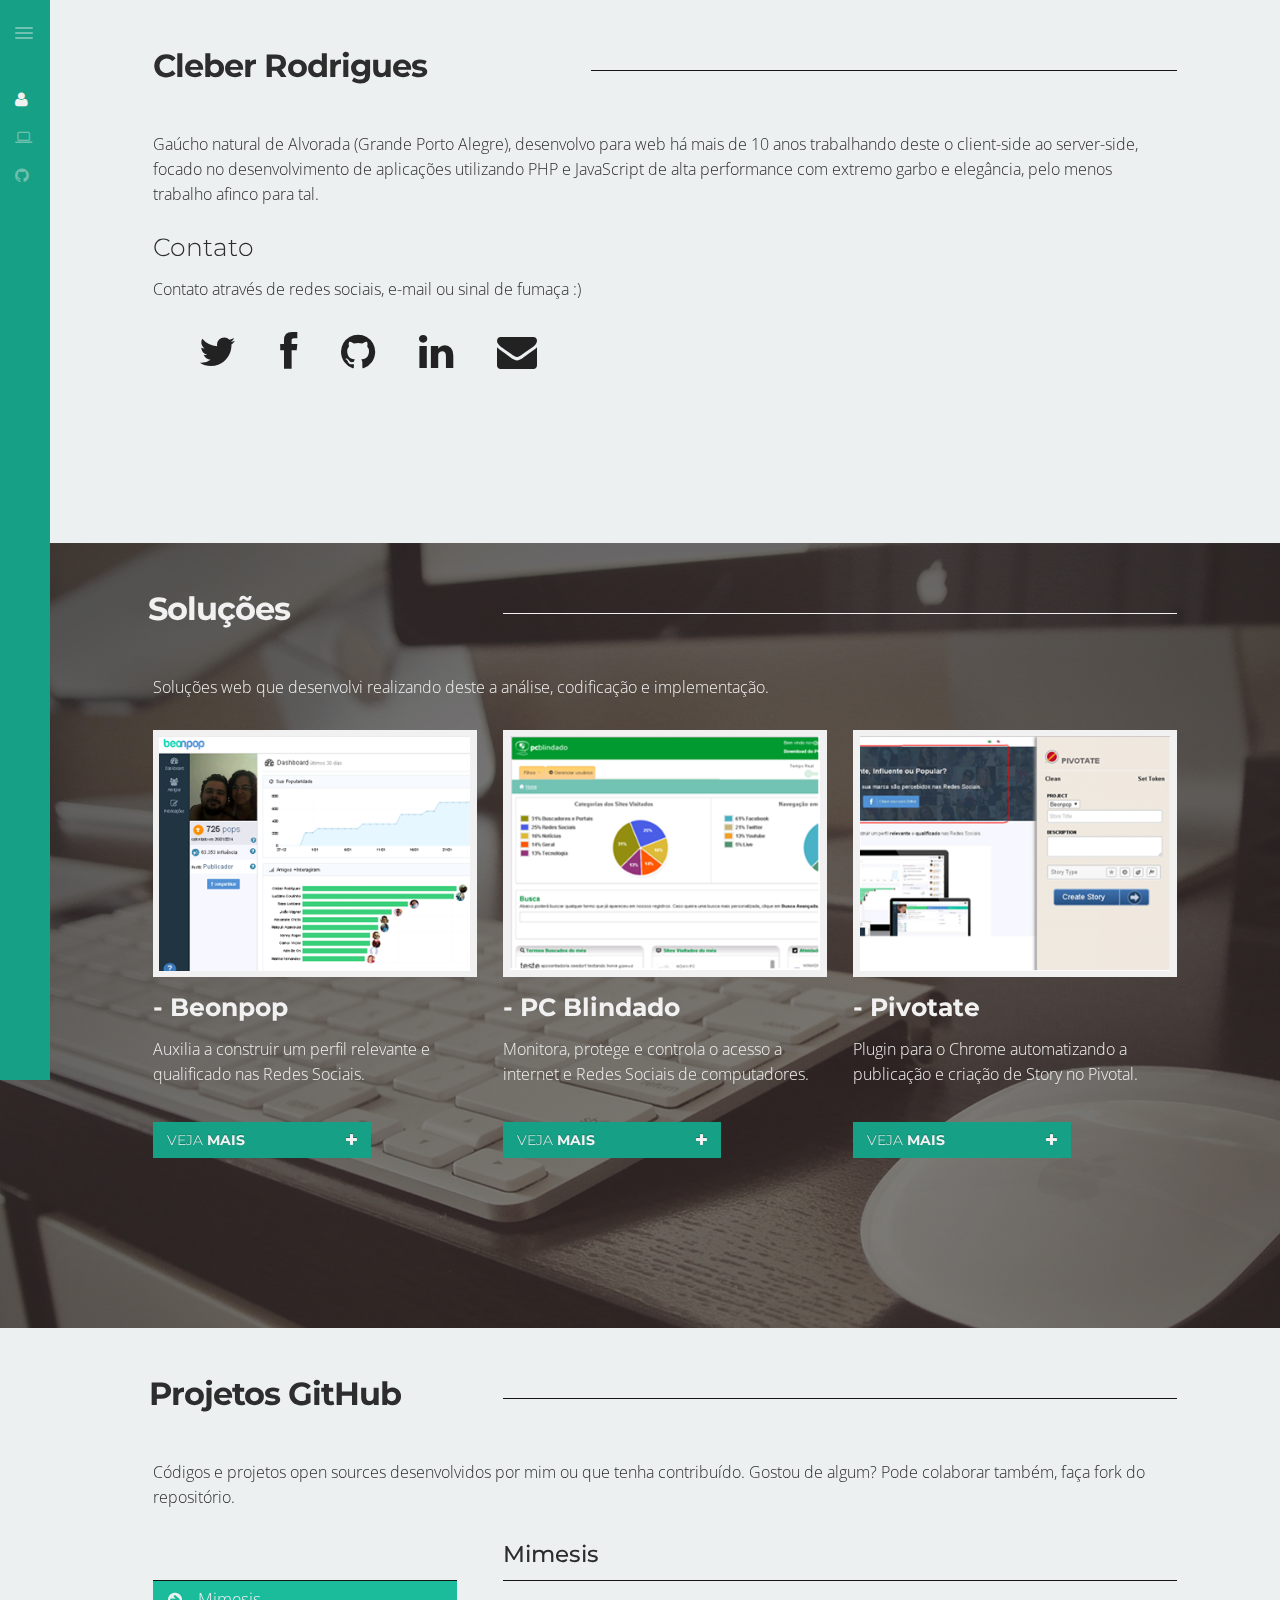
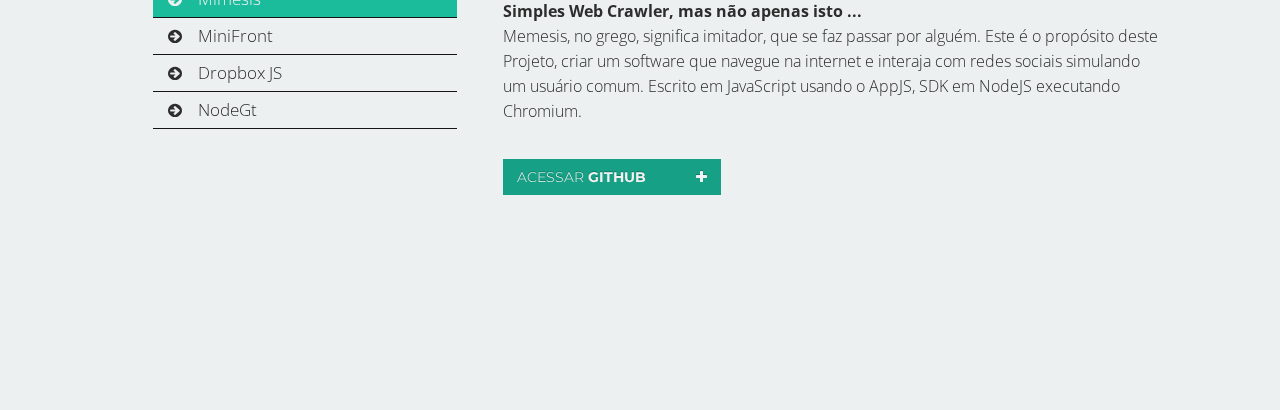
<file: index.html>
<!DOCTYPE HTML>
<html>
	<head>
		<title>Cleber Rodrigues</title>
		<meta charset="utf-8"/>
		<meta name="author" content="Cleber Rodrigues" />
    	<meta name="description" content="Cleber Rodrigues programador web com conhecimentos em php, javascript, python, perl."/>
    	<meta name="keywords" content="web developer, programador, php, javascript, frontend, backend"/>
		<meta name="viewport" content="width=device-width; initial-scale=1.0; maximum-scale=1.0;"/>
		<link href="css/bootstrap.css" rel="stylesheet" media="screen"/>
		<link href="css/bootstrap-responsive.css" rel="stylesheet" media="screen"/>
		<link href="css/font-awesome.css" rel="stylesheet"/>
		<link href="css/style.css" rel="stylesheet" media="screen"/>
		<link rel="shortcut icon" href="img/favicon.ico"/>
		<!--[if IE 7]>
			<link href="css/font-awesome-ie7.min.css" rel="stylesheet"/>
		<![endif]-->
		<!--[if lt IE 9]>
			<script src="http://html5shim.googlecode.com/svn/trunk/html5.js"></script>
		<![endif]-->
	</head>

	<body>
		<div id="wrapper">
			<div id="sidebar">
				<a class="btn-navbar" data-toggle="collapse" data-target=".nav-collapse">
					<span class="icon-bar"></span>
					<span class="icon-bar"></span>
					<span class="icon-bar"></span>
				</a>
				<nav id="nav" class="navigation" role="navigation">
					<ul class="unstyled">
						<li data-section="me" class="active">
							<i class="icon-user"></i>
							<span>Quem Sou</span>
						</li>
						<li data-section="projects" class="">
							<i class="icon-laptop"></i>
							<span>Solu&ccedil;&otilde;es</span>
						</li>
						<li data-section="github" class="">
							<i class="icon-github"></i>
							<span>Github</span>
						</li>
					</ul>
				</nav>
			</div>

			<div id="container">
				<section class="section" id="me">
					<div class="container-fluid">
						<div class="row-fluid title">
							<div class="span5">
								<h2>Cleber Rodrigues</h2>
							</div>
							<div class="span7 hidden-phone">
								<hr>
							</div>
						</div>

						<div class="row-fluid desc">
							<div class="span12">
								<p>
									Ga&uacute;cho natural
                    de  Alvorada (Grande Porto Alegre), desenvolvo para web h&aacute; mais de 10 anos trabalhando deste o client-side ao server-side, focado no desenvolvimento de aplica&ccedil;&otilde;es utilizando PHP e JavaScript de alta performance  com extremo garbo e eleg&acirc;ncia, pelo menos
                    trabalho afinco para tal.
								</p>
							</div>
						</div>
						<div class="row-fluid">
							<div class="span12 expand">
								<h3>Contato</h3>
								
								<div class="row-fluid">
									<div class="span12">
										<p>
											Contato atrav&eacute;s de redes sociais, e-mail ou sinal de fuma&ccedil;a :)
										</p>
									</div>
									<div class="span12">
										<div class="content">
											<div class="social">
												<a data-original-title="Twitter" target="_blank" href="https://twitter.com/cleberar">
												    <i class="icon-twitter"></i>
												</a>
												<a data-original-title="Facebook" target="_blank" href="https://www.facebook.com/cleber.rodrigues.t">
												    <i class="icon-facebook"></i>
												</a>
												<a data-original-title="GitHub" target="_blank" href="https://github.com/cleberar">
												   	<i class="icon-github"></i>
												</a>
												<a data-original-title="LinkedIn" target="_blank" href="http://www.linkedin.com/in/cleberar">
												    <i class="icon-linkedin"></i>
												</a>
												<a data-original-title="Email" target="_blank" href="mailto:cleber@cleberar.com">
												    <i class="icon-envelope-alt"></i>
												</a>
											</div>
										</div>
									</div>
								</div>
							</div>
						</div>
					</div>
				</section>

				<section class="section" id="projects">
					<div class="container-fluid">
						<div class="row-fluid title">
							<div class="span4">
								<h2>Solu&ccedil;&otilde;es</h2>
							</div>
							<div class="span8 hidden-phone alt">
								<hr>
							</div>
						</div>
						<div class="row-fluid desc">
							<div class="span12">
								<p> Solu&ccedil;&otilde;es web que desenvolvi realizando deste a an&aacute;lise, 
									codifica&ccedil;&atilde;o e implementa&ccedil;&atilde;o.
								</p>
							</div>
						</div>

						<div class="row-fluid content slide">
							<div class="span4">
								<img src="img/beonpop.png" alt="Beonpop">
								<h3 class="hidden-phone">- Beonpop</h3>
								<p>
									Auxilia a construir um perfil relevante e qualificado nas Redes Sociais.
								</p>
								<a class="btn-inverse" href="http://beonpop.com" target="_blank">
									Veja <span>mais</span>
									<i class="icon-plus"></i>
								</a>
							</div>

							<div class="span4">
								<img src="img/pcblindado.png" alt="PB Blindado">
								<h3 class="hidden-phone">- PC Blindado</h3>
								<p>
									Monitora, protege e controla o acesso a internet e Redes Sociais de computadores.
								</p>
								<a class="btn-inverse" href="http://services.pcblindado.com" target="_blank">
									Veja <span>mais</span>
									<i class="icon-plus"></i>
								</a>
							</div>

							<div class="span4">
								<img src="img/pivotate.png" alt="Pivotate">
								<h3 class="hidden-phone">- Pivotate </h3>
								<p>
									Plugin para o Chrome automatizando a publica&ccedil;&atilde;o e cria&ccedil;&atilde;o de Story no Pivotal.
								</p>
								
								<a class="btn-inverse" href="http://chrome.google.com/webstore/detail/pivotate-for-pivotal-trac/lciiccjdlhnedcpdpelgmddkjbnbjbja" target="_blank">
									Veja <span>mais</span>
									<i class="icon-plus"></i>
								</a>
							</div>
						</div>
					</div>
				</section>

				<section class="section" id="github">
					<div class="container-fluid">

						<div class="row-fluid title">
							<div class="span4">
								<h2>Projetos GitHub</h2>
							</div>

							<div class="span8 hidden-phone">
								<hr>
							</div>
						</div>

						<div class="row-fluid desc">
							<div class="span12">
								<p>
									C&oacute;digos e projetos open sources desenvolvidos por mim ou que tenha contribu&iacute;do. Gostou de algum? Pode colaborar tamb&eacute;m, fa&ccedil;a fork do reposit&oacute;rio.
								</p>
							</div>
						</div>

						<div class="row-fluid content">
							<div class="span4">
								<ul class="projects">
									<li data-project="mimesis" class="current">
										<i class="icon-circle-arrow-right"></i>
										Mimesis
									</li>
									<li data-project="minifront">
										<i class="icon-circle-arrow-right"></i>
										MiniFront
									</li>
									<li data-project="dropbox-js">
										<i class="icon-circle-arrow-right"></i>
										Dropbox JS
									</li>
						      <li data-project="node-gt">
						      	<i class="icon-circle-arrow-right"></i>
						      	NodeGt
						      </li>
					      </ul>
							</div>

							<div class="span8 slide current" data-project="mimesis">
								<div class="row-fluid">
									<div class="span12 expand">
										<h4>Mimesis</h4>
										<strong>Simples Web Crawler, mas não apenas isto ...</strong>
										<p>
											Memesis, no grego, significa imitador, que se faz passar por alguém.

											Este é o propósito deste Projeto, criar um software que navegue na internet e interaja com redes sociais simulando um usuário comum. Escrito em JavaScript usando o AppJS, SDK em NodeJS executando Chromium.
										</p>

										<a class="btn-inverse" href="https://github.com/cleberar/mimesis" target="_blank">
											acessar <span>GitHub</span>
											<i class="icon-plus"></i>
										</a>
									</div>
								</div>
							</div>

							<div class="span8 slide" data-project="minifront">
								<div class="row-fluid">
									<div class="span12 expand">
										<h4>MiniFront</h4>
										<strong>Simples Compilador Front end em PHP</strong>
										<p>
											MiniFront é um script em PHP para minimizar e unificar arquivos front-end (CSS e JavaScript), mas sem alterar os códigos em tempo de desenvolvimento, garantindo uma programação organizada e funcional para simples projetos WEB
										</p>

										<a class="btn-inverse" href="https://github.com/cleberar/MiniFront" target="_blank">
											acessar <span>GitHub</span>
											<i class="icon-plus"></i>
										</a>
									</div>
								</div>
							</div>

							<div class="span8 slide" data-project="dropbox-js">
								<div class="row-fluid">
									<div class="span12 expand">
										<h4>Dropbox JS</h4>
										<p>
											Uma Library em JS para acessar a API do Dropbox atrav&eacute;s de OAuth
										</p>

										<a class="btn-inverse" href="https://github.com/cleberar/dropbox-js" target="_blank">
											acessar <span>GitHub</span>
											<i class="icon-plus"></i>
										</a>
									</div>
								</div>
							</div>

							<div class="span8 slide" data-project="node-gt">
								<div class="row-fluid">
									<div class="span12 expand">
										<h4>Node GT</h4>
										<p>
											Uma Library em NodeJS para gerenciamento de tradu&ccedil;&otilde;es que utilizam
											gettext.
										</p>

										<a class="btn-inverse" href="https://github.com/cleberar/node-gt" target="_blank">
											acessar <span>GitHub</span>
											<i class="icon-plus"></i>
										</a>
									</div>
								</div>
							</div>
						</div>
					</div>
				</section>
			</div>
		</div>

		<script type="text/javascript" src="js/jquery.js"></script>
		<script type="text/javascript" src="js/jquery.easing.1.3.js"></script>
		<script type="text/javascript" src="js/bootstrap.min.js"></script>
		<script type="text/javascript" src="js/main.js"></script>
		<script>
		  (function(i,s,o,g,r,a,m){i['GoogleAnalyticsObject']=r;i[r]=i[r]||function(){
		  (i[r].q=i[r].q||[]).push(arguments)},i[r].l=1*new Date();a=s.createElement(o),
		  m=s.getElementsByTagName(o)[0];a.async=1;a.src=g;m.parentNode.insertBefore(a,m)
		  })(window,document,'script','//www.google-analytics.com/analytics.js','ga');
		  ga('create', 'UA-48212920-1', 'cleberar.com');
		  ga('send', 'pageview');
		</script>
	</body>
</html>
</file>
<file: css/style.css>
﻿@import url(http://fonts.googleapis.com/css?family=Open+Sans:300,400,700.css);
@import url(http://fonts.googleapis.com/css?family=Montserrat:400);

html {
    font-size: 62.5%;
}

body {
	background: #ecf0f1;
    color: #2d2d2d;
    font-family: 'Open Sans', 'Helvetica Neue', Helvetica, Arial, sans-serif;
    font-size: 16px;
    font-weight: 300;
    line-height: 25px;
}

h1, h2, h3, h4, h5, h6 {
	font-family: "Montserrat", sans-serif;
    font-weight: 300;
    font-style: normal;
}

p {
    margin: 0 10px 10px 0;
}

a {
	color: #F1F1F1;
	text-decoration: none;
}

a:hover {
	color: #F5F5F5;
	text-decoration: none;
}

#sidebar {
	background-color: #16a085;
    height: 120%;
    padding: 0;
    position: fixed;
    left: 0;
    top: 0;
    width: 50px;
    z-index: 2;
}

#nav {
	margin-top: 80px;
}

#nav ul {
    list-style: none;
    padding: 0;
    margin: 0;
}

#nav ul li {
	color: #F1F1F1;
	cursor: pointer;
    display: inline-block;
    line-height: 22px;
    filter: alpha(opacity=40);
    font-size: 16px; font-size: 1.6rem;
    font-style: normal;
    font-weight: 100;
    opacity: .4;
    padding: 8px 0 8px 15px;
    text-transform: uppercase;
    width: 70%;
}

#nav ul li.active {
	filter: alpha(opacity=100);
	opacity: 1;
}

#nav ul li.last {
    padding-right: 0px;
}

#nav li span {
	display: inline-block;
	font-size: 14px;
	height: 0;
	opacity: 0;
	overflow: hidden;
	padding-left: 10px;
	width: 0;
    color:#FFF;

}

.btn-navbar {
    cursor: pointer;
    filter: alpha(opacity=40);
    float: left;
    margin: 20px 5px 10px;
    opacity: .4;
    padding: 7px 10px;
}

.btn-navbar .icon-bar {
	background-color: #F5F5F5;
    border-radius: 1px 1px 1px 1px;
    box-shadow: none;
    display: block;
    height: 2px;
    width: 18px;
}

.expanded #container {
    left: 100px;
    transform: translate3d(50px, 0px, 0px) scale3d(1, 1, 1);
}

.expanded #sidebar {
	width: 150px;
}

.expanded #nav li {
	width: 90%;
    opacity: 0.8;
}
.expanded #nav li span {
	display: inline-block;
	height: auto;
	opacity: 1;
	overflow: visible;
	width: auto;
}

#wrapper {
	overflow: hidden;
	position: relative;
	width: 100%;
}

#container {
	backface-visibility: hidden;
    left: 50px;
    position: relative;
    transform: translate3d(0px, 0px, 0px);
    transition: transform 500ms ease 0s;
    width: 100%;
}

.section {
	background-attachment: scroll;
	background-position: center top;
	margin-left: -50px;
	position: relative;
	padding: 20px 0 170px;
}

.section h2 {
    font-weight: 700;
    display: inline-block;
    letter-spacing: -1px;
    line-height: 72px;
}

.section h4 {
    font-size: 23px; font-size: 2.3rem;
    font-weight: 500;
    line-height: 28px;
    margin: 0 0 20px;
    padding-bottom: 5px;
}

.section h5 {
    font-size: 19px; font-size: 1.9rem;
    font-weight: 500;
    line-height: 24px;
    margin: 0 0 20px;
    padding-bottom: 5px;
}

.section .title hr {
	border-color: #151515;
	border-width: 1px 0 0;
	margin-top: 50px;
	width: 100%;
}

.section .title .alt hr {
	border-color: #F1F1F1;
}

.section .desc {
	margin-top: 20px;
}

.section .content {
	margin-top: 20px;
}

.container-fluid {
	margin: 0 auto;
    padding-right: 80px;
    padding-left: 80px;
}

.control-group .controls input, .control-group .controls textarea {
	background: #F1F1F1;
	border-radius: 0px;
	min-height: 36px;
}

.control-group .controls input:focus, .control-group .controls textarea:focus {
	border-color: rgba(144, 144, 144, 0.9);
	box-shadow: 0 1px 1px rgba(0, 0, 0, 0.075) inset, 0 0 8px rgba(144, 144, 144, 0.9);
}

.alert, .alert-error {
	border-radius: 0px;
}

.btn-default {
	background: none #F1F1F1;
    color: #151515;
    margin-top: 75px;
}

.btn-inverse {
	background: none #16a085;
    color: #F1F1F1;
    margin-top: 25px;
}

.btn-default, .btn-inverse {
	border: medium none;
    cursor: pointer;
    display: inline-block;
    font-family: "Montserrat",sans-serif;
    font-size: 14px; font-size: 1.4rem;
    font-weight: 300;
    line-height: 20px;
    padding: 8px 14px;
    text-align: left;
    text-transform: uppercase;
    width: 190px;
}

.btn-inverse span, .btn-default span {
	font-weight: 700;
}

.btn-inverse.alt, .btn-default.alt {
	text-align: right;
}

.btn-inverse i, .btn-default i {
	float: right;
	line-height: 20px;
}

.btn-inverse.alt i, .btn-default.alt i {
	float: left;
}

.read-more {
	cursor: pointer;
	font-weight: 500;
	margin-top: 20px;
	padding-right: 10px;
}

.table th, .table td {
    border-top: 1px solid #151515;
    line-height: 20px;
    padding: 10px 2px;
    text-align: left;
    vertical-align: top;
}

.table-striped tbody tr:nth-child(odd) td,
.table-striped tbody tr:nth-child(odd) th {
	background-color: rgba(60, 60, 60, 0.4);
}
.table-hover tbody tr:hover td,
.table-hover tbody tr:hover th {
	background-color: rgba(75, 75, 75, 0.4);
}

.toolbox-header {
	font-weight: 500;
	margin-top: 5px;
	margin-bottom: -5px;
}

.toolbox-item {
	height: 20px;
}

.skill {
    text-align: center;
}

#me i {
    color: #222;
}

#projects {
	background-image:url(../img/project-bg.jpg);
	color: #F1F1F1;
}

#projects h2 {
	margin-left: -5px;
}

#projects h3 {
    font-weight: bold;
}


#projects .content img {
	max-width: 96%;
	padding: 2%;
	background-color: #F1F1F1;
}

#github  h2 {
    margin-left: -4px;
}

#github .read-more a, #github .read-more a:hover {
    color: #151515;
}

#github .content .span4, #github .content .span6 {
    padding-right: 20px;
}

#github .content {
    min-height: 300px;
}

#github .content .span8 {
    display: none;
}

#github .content .span8.current {
    display: block;
}

#github ul.projects {
    border-top: 1px solid #151515;
    margin: 40px 0 0;
}

#github ul.projects li {
    border-bottom: 1px solid #151515;
    cursor: pointer;
    display: block;
    font-size: 17px; font-size: 1.7rem;
    height: 36px;
    line-height: 36px;
    overflow: hidden;
    padding-left: 45px;
    position: relative;
}

#github ul.projects li:hover, #github ul.projects li.current {
    background-color: #1abc9c;
    color:#ecf0f1;
}

#github ul.projects i {
    left: 15px;
    font-size: 16px; font-size: 1.6rem;
    position: absolute;
    top: 10px;
}

#github h4 {
    border-bottom: 1px solid #151515;
    height: 35px;
    margin-bottom: 18px;
}

@media screen and (max-width: 1320px) {
	#me {
		background-size: 1320px auto;
	}
}

@media screen and (min-width: 1200px) {

	#me .intro h1 {
	    font-size: 90px; font-size: 9.0rem;
	    line-height: 100px;
	    letter-spacing: -4px;
	}

	#me .intro h3 {
	    font-size: 28px; font-size: 2.8rem;
	    line-height: 34px;
	    width: 90%;
	}
			
	.container-fluid {
	    width: 1024px;
	}
}


@media screen and (max-width: 1199px) {

	.section{
		margin-left: -50px;
		padding: 20px 0;
	}
	
	#me {
		background-size: 1200px auto;
	}
	
	
	#me .intro h3 {
		font-size: 24px; font-size: 2.4rem;
		line-height: 24px;
	}
	
	.section .content {
	    margin-top: 50px;
	}
	
	.container-fluid {
	    padding-left: 105px;
	    padding-right: 105px;
    }
	

}

@media screen and (max-width: 979px) {
	

	
	.section .title hr {
	    margin-top: 40px;
	}
	
	.section .desc .span8 {
    	width: 100%;
	}
	
	#me .intro h1 {
		font-size: 70px; font-size: 7.0rem;
		line-height: 70px;
	}	
	
	#me .intro h3 {
		font-size: 22px; font-size: 2.2rem;
		line-height: 22px;
	}

	.container-fluid {
	    padding-left: 75px;
	    padding-right: 75px;
	}	
		
}

@media screen and (min-width: 768px) and (max-width: 979px) {

	#me .intro h3 {
		width: 85%;
	}
	
	#github .content .expand {
		width: 100%;
	}

}


@media (max-width: 767px) {
	
	body {
		padding: 0px;
	}
		
	.section {
		padding: 20px 0;
	}
	
	.section .content {
	    margin-top: 0;
	}
	
	.section .content .pull-right {
    	float:left;
    }
	
	.section h4 {
		margin-top: 30px;
	}
	
	.section .title hr {
		margin-left: 0px;
	}
		
	#me {
		background-size: 920px auto;
	}
	
	#projects .content img {
    	margin-top: 30px;
    	padding: 1.5%;
    }
        
    #projects .table th, #projects .table td {
    	font-size: 13px; font-size: 1.3rem;
	}
	
	#projects .table {
		margin-top: 30px;
	}
}

@media screen and (min-width: 481px) and (max-width: 649px) {

	#me .intro h1 {
		font-size: 60px; font-size: 6rem;
		line-height: 60px;
	}
	
	#me .intro h3 {
		font-size: 20px; font-size: 2rem;
	}

}

@media screen and (max-width: 480px) {
	 
	.section {
		padding: 10px 0;
	}
	
	#me{
	    background-size: 1024px auto;
	    padding: 60px 0;
	}
	
	#me .intro {
		margin: 50px 0;
	}

	#me .intro h1 {
		font-size: 50px; font-size: 5rem;
		line-height: 50px;
	}
	
	#me .intro h3 {
		font-size: 22px; font-size: 2.2rem;
		line-height: 24px;
		width: 100%;
	}
	
	#me .thumb {
		background: #95a5a6;
	    display: block;
	    margin-left: 3%;
	    max-width: 80%;
	    padding: 3%;
	}
	
	#projects .table th, #projects .table td {
    	font-size: 11px; font-size: 1.1rem;
	}
	
	#section4 h4 {
	    height: auto;
	}    
}

.social a {
    padding:20px;
}

.social i {
    font-size: 40px;
}


#notfound {
    background: none repeat scroll 0 0 #2A2A2A;
    color: #F1F1F1;
}

#notfound .content {
    position: relative;
    text-align: center;
}
#notfound .content .alt {
    margin-top: 20px;
}
#notfound .content .alt h4 {
    line-height: 24px;
    margin: 0;
    padding-right: 20px;
}
#notfound .content .alt h4 {
    display: inline-block;
}
#notfound .content .alt h5 {
    display: inline;
    line-height: 20px;
    margin: 0;
    padding-right: 10px;
}
#notfound .content .span4 {
    padding-right: 25px;
}
#notfound .btn-default {
    margin-top: 15px;
}
#notfound #footer {
    margin: 200px 0 40px;
}
#notfound #footer p {
    font-size: 1.4rem;
}
</file>
